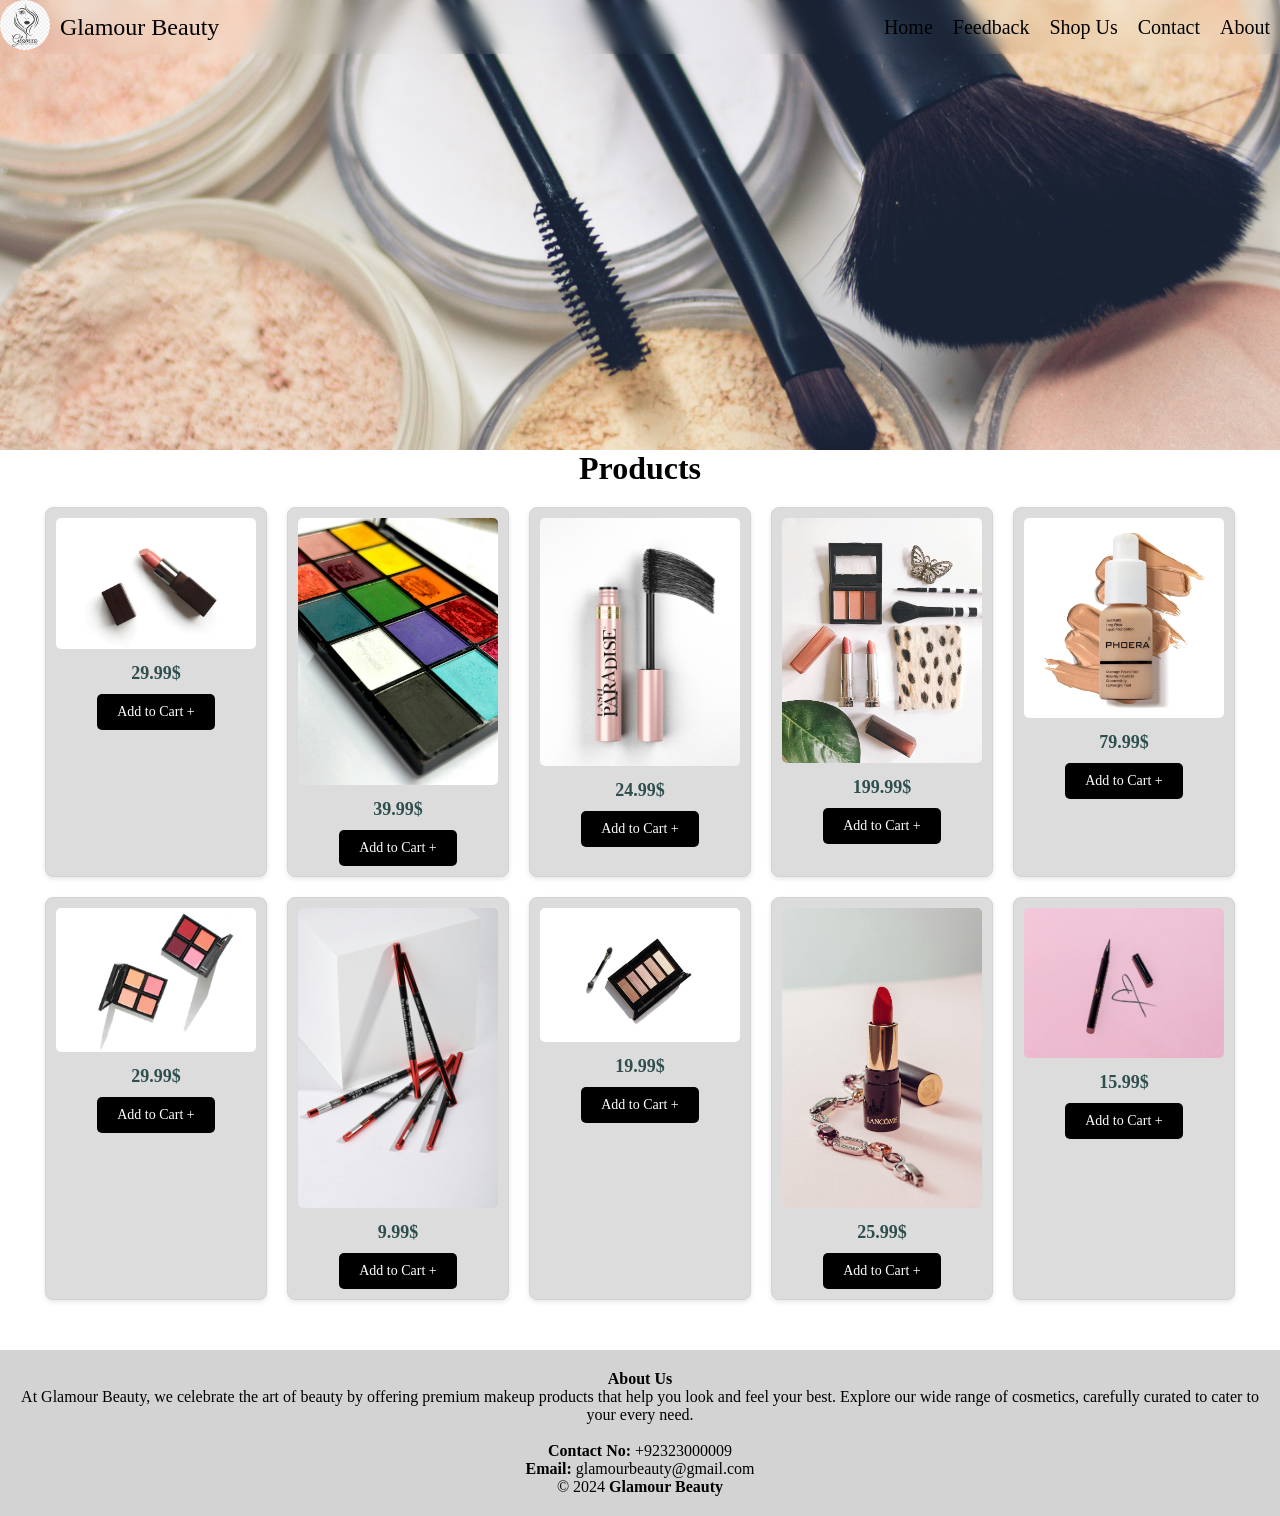
<file: index.html>
<!DOCTYPE html>
<html>
<head>
	<meta charset="utf-8">
	<meta name="viewport" content="width=device-width, initial-scale=1">
	<title>Glamour Beauty</title>
	<style>
		*{
			margin: 0;
			font-family: Georgia, serif;
		}

		header {
			height: 50vh;
			margin: 0;
			background-image: url('photos/rosa-rafael-DEuob2v77wI-unsplash.jpg');
			background-size: cover;
			background-position: center;
			color: white;
		}

		nav {
			display: flex;
			align-items: center;
			justify-content: space-between;
			width: 100%;
			position: relative;
			backdrop-filter: blur(8px);
			border: none;
			padding:  0px;
			margin: 0;
			
		}

		.nav-logo {
			display: flex;
			align-items: center;
		}

		.nav-logo img {
			width: 50px;
			height: 50px;
			border-radius: 50%;
			margin-right: 10px;
		}

		.nav-title {
			font-size: 24px;
			font-family: 'Brush Script MT', cursive;
			color: black;
		}

		.nav-links {
			display: flex;
			align-items: center;
			justify-content: flex-end;
			width: 100%;
			flex: 0%;
		}

		.nav-links ul {
			display: flex;
			list-style: none;
			margin: 0;
			padding: 0;
		}

		.nav-links ul li {
			margin: 0 10px;
		}
		ul li{
			border: none;
		}
		.nav-links ul li:hover{
	
	border-radius:15px;
	background-color:rgb(232, 169, 110);
	transition:1s;
}
		.nav-links ul li a {
			color: black;
			text-decoration: none;
			font-size: 20px;
			padding: 0;
			border: none;
			outline: none;
		}

		.facilities {
			padding: 20px;
		}

		.row {
			display: flex;
			flex-wrap: wrap;
			gap: 20px;
			justify-content: center;
		}

		.facilities-col {
			background-color: gainsboro;
			border: 1px solid lightgray;
			border-radius: 8px;
			padding: 10px;
			text-align: center;
			width: 200px;
			box-shadow: 0 2px 5px rgba(0, 0, 0, 0.1);
		}

		.facilities-col img {
			width: 100%;
			border-radius: 5px;
		}

		.facilities-col .price {
			font-size: 18px;
			color: darkslategray;
			margin: 10px 0;
		}

		.facilities-col .hero-btn2 {
			display: inline-block;
			background-color: black;
			color: white;
			padding: 10px 20px;
			text-decoration: none;
			border-radius: 5px;
			font-size: 14px;
		}

		.facilities-col .hero-btn2:hover {
			background-color: rgb(123, 123, 123);
			color: black;
		}

		.footer {
			background-color: lightgray;
			color: black;
			text-align: center;
			padding: 20px;
			margin-top: 30px;
			font-family: Georgia, serif;
		}
	
		@media screen and (max-width: 768px) {
        nav {
            flex-direction: column;
            align-items: center;
            padding: 15px 0;
        }

        .nav-logo {
            text-align: center;
            margin-bottom: 20px;
        }

        .nav-links {
            width: 100%;
        }

        .nav-links ul {
            flex-direction: row;
            align-items: center;
        }

        .nav-links ul li {
            margin: 8px 0;
        }

        .nav-links ul li a {
            font-size: 18px;
        }
    }

    @media screen and (max-width: 480px) {
        nav {
            padding: 10px 0;
            text-align: center;
        }

        .nav-logo img {
            width: 40px;
            height: 40px;
        }

        .nav-title {
            font-size: 16px;
        }

        .nav-links ul li {
            margin: 5px 0;
        }

        .nav-links ul li a {
            font-size: 16px;
            padding: 5px 10px;
        }
    }
	</style>
</head>
<body>
<header>
	<nav>
		<div class="nav-logo">
			<a href="glamourbeauty.html">
				<img src="photos/logomy.png" alt="Logo">
			</a>
			<span class="nav-title">Glamour Beauty</span>
		</div>
		<div class="nav-links">
			<ul>
				<li><a href="glamourbeauty.html">Home</a></li>
				<li><a href="wishlist.html">Feedback</a></li>
				<li><a href="index.html">Shop Us</a></li>
				<li><a href="contact1.html">Contact</a></li>                
				<li><a href="about1.html">About</a></li>
			</ul>
		</div>
	</nav>
</header>

<h1 style="text-align: center; color:black;">Products</h1>
<section class="facilities">
	<div class="row">
		<div class="facilities-col">
			<img src="photos/lipstick.jpg" alt="Lipstick">
			<p class="price"><b>29.99$</b></p>
			<a href="#" class="hero-btn2" onclick="addToCart()">Add to Cart +</a>
		</div>
		<div class="facilities-col">
			<img src="photos/eyeshadow.jpg" alt="Eyeshadow">
			<p class="price"><b>39.99$</b></p>
			<a href="#" class="hero-btn2" onclick="addToCart()">Add to Cart +</a>
		</div>
		<div class="facilities-col">
			<img src="photos/mascara.jpg" alt="Mascara">
			<p class="price"><b>24.99$</b></p>
			<a href="#" class="hero-btn2" onclick="addToCart()">Add to Cart +</a>
		</div>
		<div class="facilities-col">
			<img src="photos/basic.jpg" alt="Basic">
			<p class="price"><b>199.99$</b></p>
			<a href="#" class="hero-btn2" onclick="addToCart()">Add to Cart +</a>
		</div>
		<div class="facilities-col">
			<img src="photos/base.jpg" alt="Base">
			<p class="price"><b>79.99$</b></p>
			<a href="#" class="hero-btn2" onclick="addToCart()">Add to Cart +</a>
		</div>
		<div class="facilities-col">
			<img src="photos/evangeline-sarney-EyrjiJAwLjQ-unsplash.jpg" alt="Evangeline Sarney">
			<p class="price"><b>29.99$</b></p>
			<a href="#" class="hero-btn2" onclick="addToCart()">Add to Cart +</a>
		</div>
		<div class="facilities-col">
			<img src="photos/pesce-huang-6hjazi61zpQ-unsplash.jpg" alt="Pesce Huang">
			<p class="price"><b>9.99$</b></p>
			<a href="#" class="hero-btn2" onclick="addToCart()">Add to Cart +</a>
		</div>
		<div class="facilities-col">
			<img src="photos/evangeline-sarney-MikNGvRidtw-unsplash.jpg" alt="Evangeline Sarney">
			<p class="price"><b>19.99$</b></p>
			<a href="#" class="hero-btn2" onclick="addToCart()">Add to Cart +</a>
		</div>
		<div class="facilities-col">
			<img src="photos/amanda-dalbjorn-t7WrWaewbtw-unsplash.jpg" alt="Amanda Dalbjorn">
			<p class="price"><b>25.99$</b></p>
			<a href="#" class="hero-btn2" onclick="addToCart()">Add to Cart +</a>
		</div>
		<div class="facilities-col">
			<img src="photos/ashley-piszek-fL-tFsPhbco-unsplash.jpg" alt="Ashley Piszek">
			<p class="price"><b>15.99$</b></p>
			<a href="#" class="hero-btn2" onclick="addToCart()">Add to Cart +</a>
		</div>
	</div>
</section>

<section class="footer">
	<h4>About Us</h4>
	<p>At Glamour Beauty, we celebrate the art of beauty by offering premium makeup products that help you look and feel your best. Explore our wide range of cosmetics, carefully curated to cater to your every need.</p>
	<br>
	<p><b>Contact No:</b> +92323000009 </p>
	<p><b>Email:</b> glamourbeauty@gmail.com </p>
	<div style="text-align:center;">&copy; 2024 <strong>Glamour Beauty</strong></div>
</section>

<script>
	let cartCount = 0;
	function addToCart() {
		cartCount++;
		alert("Item added to cart! \n Total items: " + cartCount);
	}
</script>
</body>
</html>
</file>
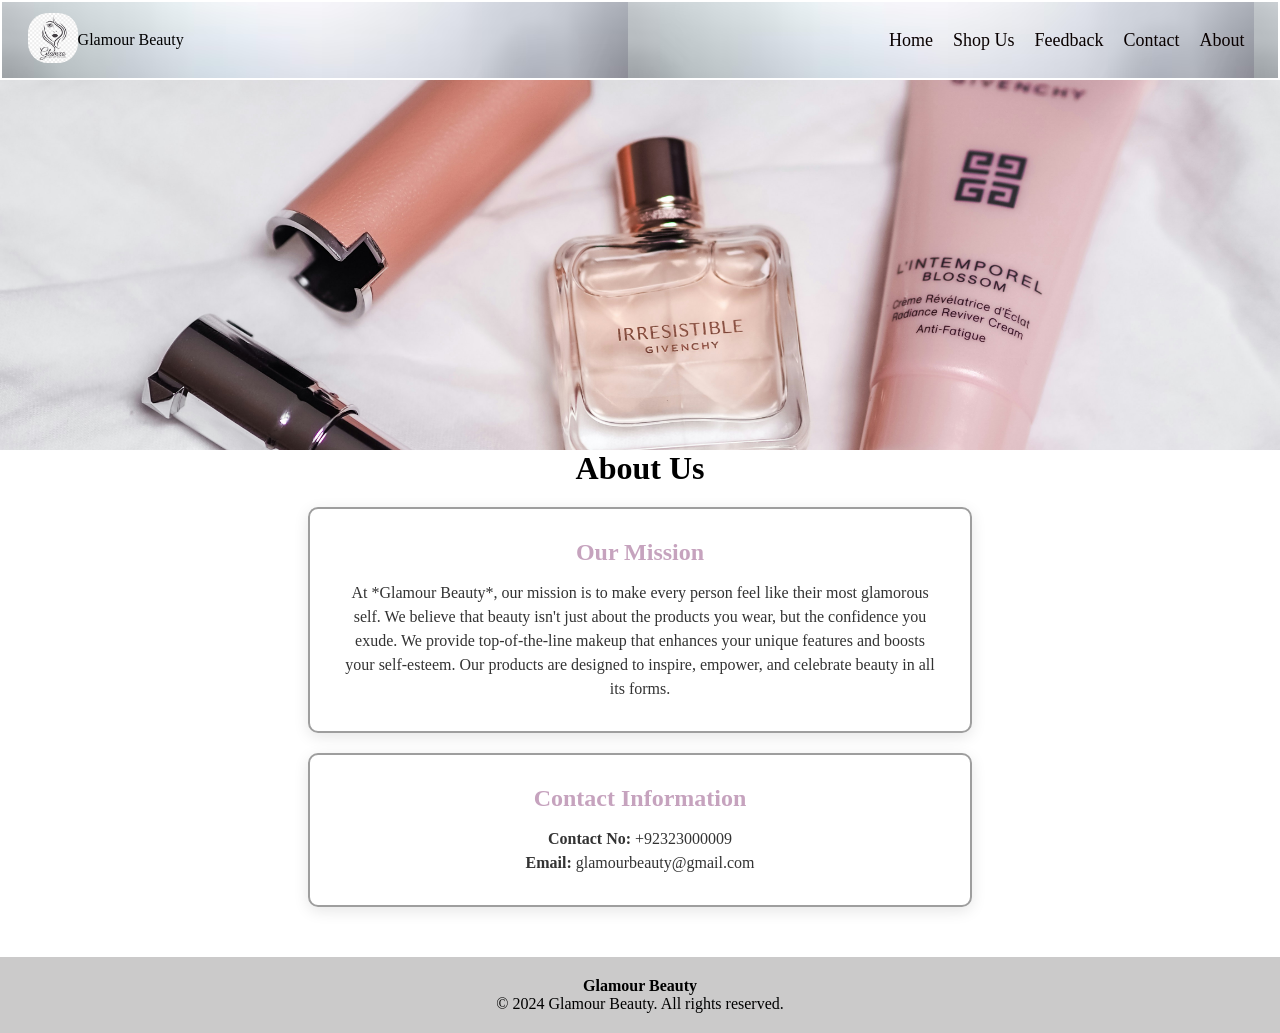
<file: about1.html>
<!DOCTYPE html>
<html lang="en">
<head>
    <meta charset="UTF-8">
    <meta name="viewport" content="width=device-width, initial-scale=1">
    <title>About Us - Glamour Beauty</title>
    
    <style>
        *{
  margin: 0;
  padding: 0;
  font-family: Georgia, serif;
}
.header {
            background-image: url('photos/laura-chouette-FBlRYMG1DUc-unsplash.jpg');
            background-size: cover;
            background-position: center;
            width: 100%;
            min-height: 50vh;
        }
  nav {
    display: flex;
    padding: 2% 2%;
    align-items: center;
    border: 2px solid white;
    height: 25px;
    background-image: url('photos/blurry.avif');
}


.nav-links{
   flex:0%;
   text-align:right; 
}
.nav-links ul li{
  list-style: none;
  display: inline;
  padding: 8px 8px;
}
.nav-links ul li a{
  color: rgb(9, 0, 0);
  font-family: Georgia, serif;
  text-decoration: none;
  font-size: 18px;

}
.nav-links ul li:hover{
	border-radius:15px;
	background-color:rgb(255, 0, 140);
	
}
h1{
    text-align: center;
}
     
        header {
            display: flex;
            justify-content: center;
            align-items: center;
            height: 50vh; 
            text-align: center;
            padding: 0 20px;
        }

       
        .main-content {
            text-align: center;
            
        }
        .box {
            background: rgba(255, 255, 255, 0.9); 
            border: 2px solid rgb(158, 158, 158);
            border-radius: 10px;
            padding: 30px;
            margin: 20px auto;
            max-width: 600px;
            box-shadow: 0 4px 15px rgba(0, 0, 0, 0.1); 
        }

        .box h2 {
            color: rgb(198, 163, 190);
            font-size: 24px;
            margin-bottom: 15px;
        }

        .box p {
            color: #333;
            font-size: 16px;
            line-height: 1.5;
        }

        .footer {
            text-align: center;
            padding: 20px;
            background-color:  rgb(203, 202, 202);
            color: rgb(0, 0, 0);
            margin-top: 50px;
        }
        @media (max-width: 768px) {
            .container {
                padding: 25px;
                width: 90%;
            }

            h1 {
                font-size: 35px;
            }

            .nav-links ul {
                margin-left: 0;
            }

            button {
                font-size: 16px;
            }
        }
    </style>
</head>
<body>
    <section class="header">
        <nav style="background-color: rgba(208, 217, 220, 0.655);">
            <a href="glamourbeauty.html"><img src="photos/logomy.png" style="width:50px; border-radius:20px;"></a>
            <pre style="color:rgb(0, 0, 0); font-family: 'Brush Script MT', cursive;">Glamour Beauty</pre>
        
            <div class="nav-links">
                <ul>
                    <li><a href="glamourbeauty.html">Home</a></li>
                    <li><a href="index.html">Shop Us</a></li>
                    <li><a href="wishlist.html">Feedback</a></li>
                    <li><a href="contact1.html">Contact</a></li>
                    <li><a href="about1.html">About</a></li>
                </ul>
            </div>
        </nav>
    </section>   
        <h1>About Us</h1>
    <section class="main-content">
        <div class="box">
            <h2>Our Mission</h2>
            <p>
                At *Glamour Beauty*, our mission is to make every person feel like their most glamorous self. 
                We believe that beauty isn't just about the products you wear, but the confidence you exude. 
                We provide top-of-the-line makeup that enhances your unique features and boosts your self-esteem. 
                Our products are designed to inspire, empower, and celebrate beauty in all its forms.
            </p>
        </div>

        <div class="box">
            <h2>Contact Information</h2>
            <p><b>Contact No:</b> +92323000009</p>
            <p><b>Email:</b> glamourbeauty@gmail.com</p>
        </div>
    </section>

    <section class="footer">
        <h4>Glamour Beauty</h4>
        <p>&copy; 2024 Glamour Beauty. All rights reserved.</p>
    </section>
</body>
</html>
</file>
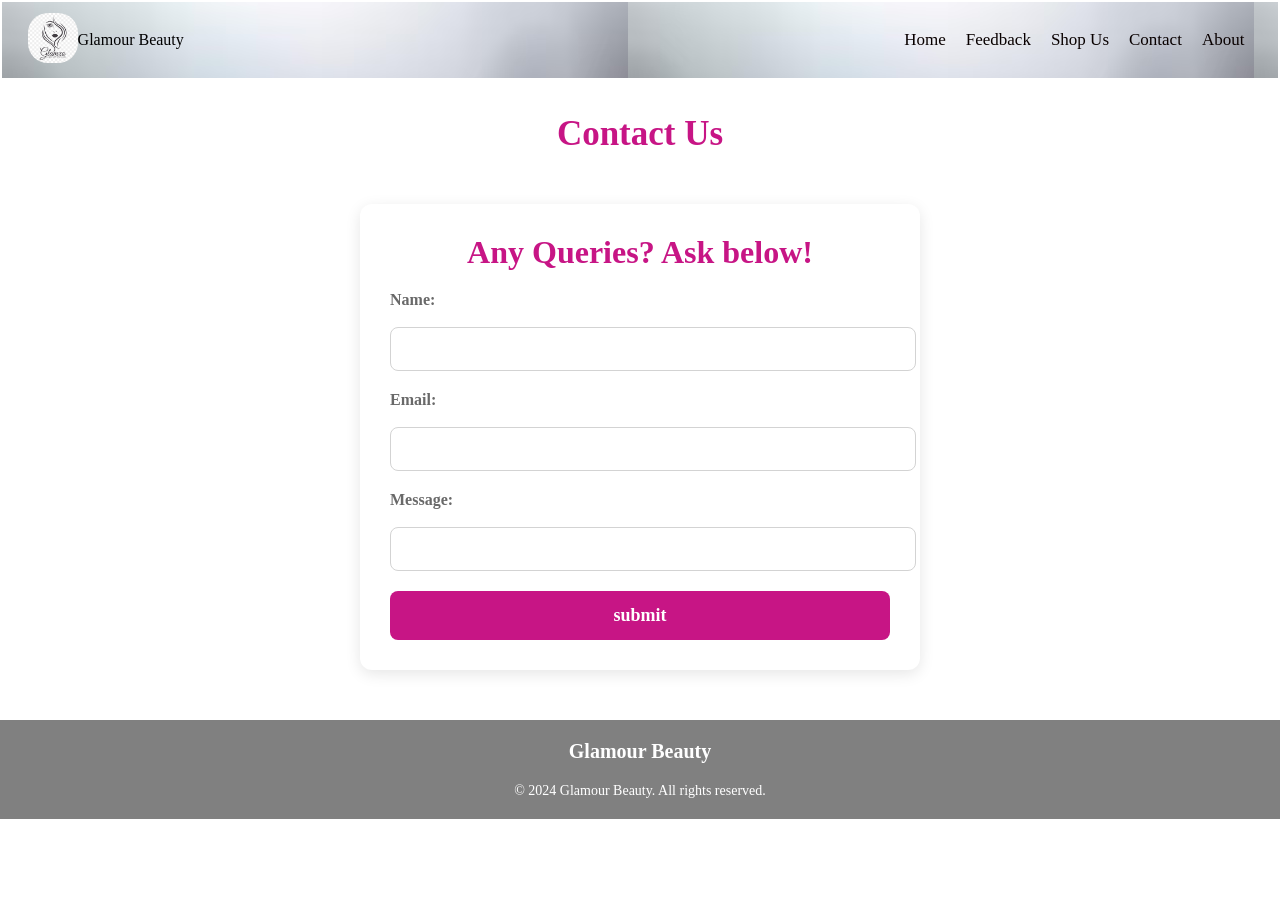
<file: contact1.html>
<!DOCTYPE html>
<html lang="en">
<head>
    <meta charset="UTF-8">
    <meta name="viewport" content="width=device-width, initial-scale=1">
    <title>Sign Up - Glamour Beauty</title>
    <style>

 *{
  margin: 0;
  padding: 0;
  font-family: Georgia, serif;
}

  nav {
    display: flex;
    padding: 2% 2%;
    align-items: center;
    border: 2px solid white;
    border-collapse: collapse;
    height: 25px;
    background-image: url('photos/blurry.avif');
}


.nav-links{
   flex:0%;
   text-align:right; 
}
.nav-links ul li{
  list-style: none;
  display: inline;
  padding: 8px 8px;
}
.nav-links ul li a{
  color: rgb(9, 0, 0);
  font-family: Georgia, serif;
  text-decoration: none;
  font-size: 17px;

}
.nav-links ul li:hover{
	border-radius:15px;
	background-color:rgb(255, 0, 140);
}

        h1 {
            text-align: center;
            color: mediumvioletred ;
            margin-top: 34px;
            font-size: 35px;
            font-family: 'Georgia', serif; /
        }

        .container {
            max-width: 500px;
            margin: 50px auto;
            background-color: white;
            padding: 30px;
            border-radius: 12px;
            box-shadow: 0 4px 15px rgba(0, 0, 0, 0.1); 
            position: relative;
        }

        form h3 {
            text-align: center;
            font-size: 32px;
            margin-bottom: 20px;
            color: mediumvioletred;
        }

        label {
            font-size: 16px;
            font-weight: bold;
            margin-bottom: 8px;
            display: block;
            color: dimgray;
        }

        input {
            width: 100%;
            padding: 12px;
            margin: 10px 0 20px;
            border-radius: 8px;
            border: 1px solid lightgray;
            font-size: 16px;
            transition: border 0.3s, box-shadow 0.3s;
        }

        input:focus {
            border-color: mediumvioletred;
            box-shadow: 0 0 8px rgba(199, 21, 133, 0.6);
        }

        button {
            width: 100%;
            padding: 14px;
            background-color: mediumvioletred;
            border: none;
            color: white;
            font-size: 18px;
            font-weight: bold;
            border-radius: 8px;
            cursor: pointer;
           
        }

        button:hover {
            background-color: rgb(198, 11, 189);
            transform: scale(1.05);
        }

        p {
            text-align: center;
            margin-top: 20px;
            font-size: 16px;
        }

        .footer {
            background-color: gray;
            color: white;
            text-align: center;
            padding: 20px 0;
            margin-top: 50px;
        }

        .footer h4 {
            font-size: 20px;
            font-weight: bold;
        }

        .footer p {
            font-size: 14px;
        }

        @media (max-width: 768px) {
            .container {
                padding: 25px;
                width: 90%;
            }

            h1 {
                font-size: 35px;
            }

            .nav-links ul {
                margin-left: 0;
            }

            button {
                font-size: 16px;
            }
        }
    </style>
</head>
<body>

    <header>
     
            <nav style="background-color: rgba(208, 217, 220, 0.655);">
                <a href="glamourbeauty.html"><img src="photos/logomy.png" style="width:50px; border-radius:20px;"></a>
                <pre style="color:rgb(0, 0, 0); font-family: 'Brush Script MT', cursive;">Glamour Beauty</pre>
 
            <div class="nav-links">
                <ul>
                    <li><a href="glamourbeauty.html">Home</a></li>
                    <li><a href="wishlist.html">Feedback</a></li>
                    <li><a href="index.html">Shop Us</a></li>
                    <li><a href="contact1.html">Contact</a></li>                
                    <li><a href="about1.html">About</a></li>
                </ul>
            </div>
        </nav>
       
    </header>
	
 <h1>Contact Us</h1>

    <div class="container">
        <form action="signup_process.php" method="post">
            <h3>Any Queries? Ask below!</h3>
            <label for="username">Name:</label>
            <input type="text" id="username" name="username" required>
            
            <label for="email">Email:</label>
            <input type="email" id="email" name="email" required>
            
            <label for="message">Message:</label>
            <input type="message" id="message" name="message" required>
            
            <button type="submit">submit</button>
        </form>
    </div>
    <section class="footer">
        <h4>Glamour Beauty</h4>
        <p>&copy; 2024 Glamour Beauty. All rights reserved.</p>
    </section>

</body>
</html>
</file>
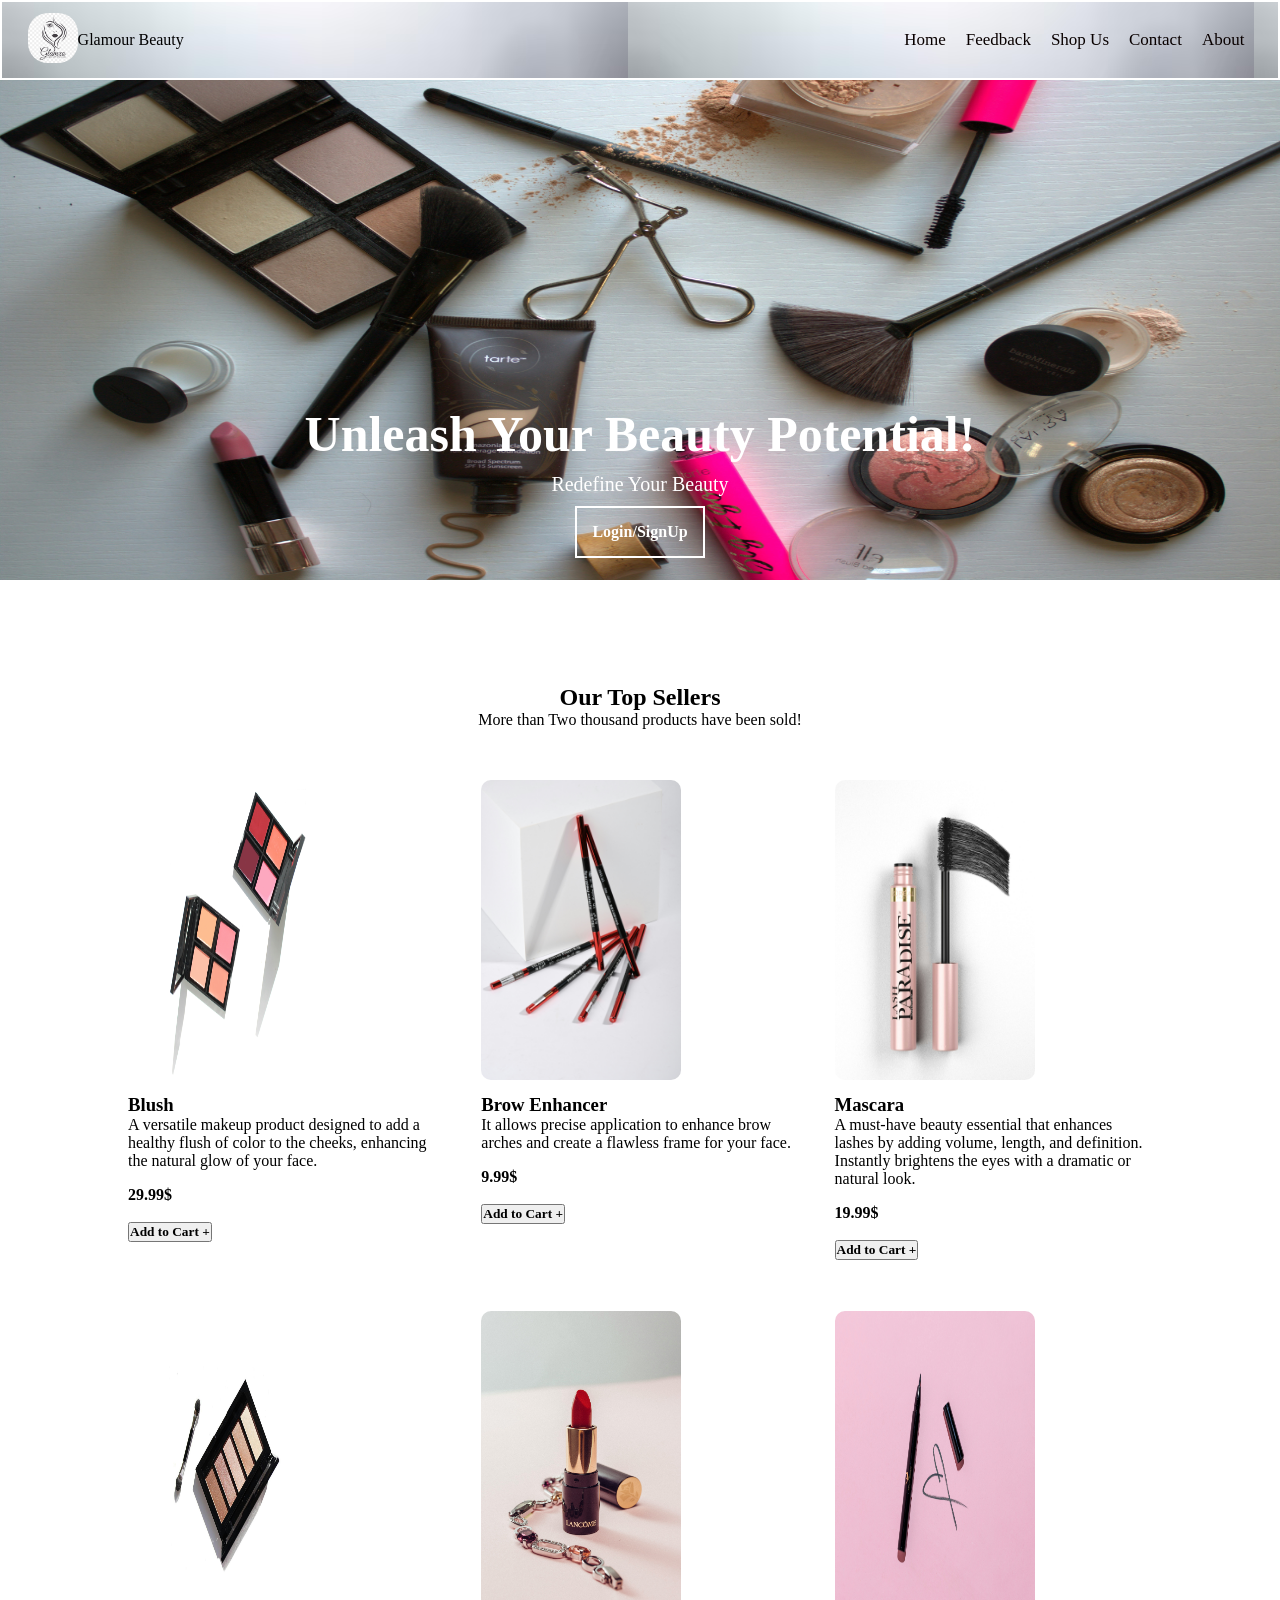
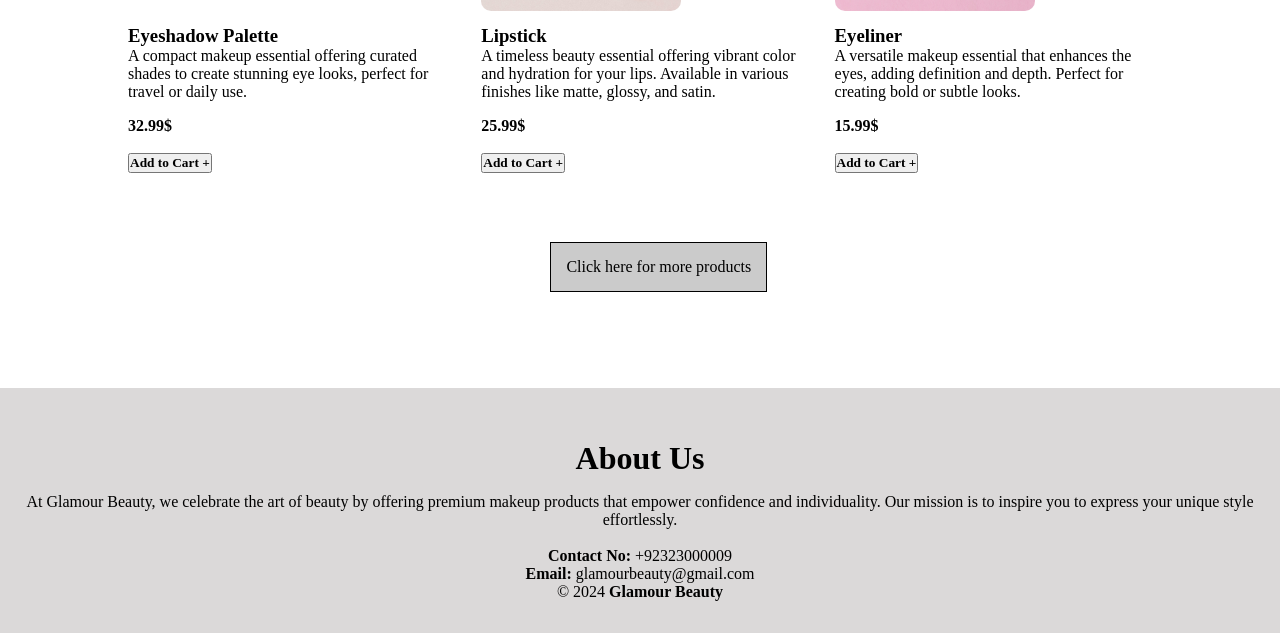
<file: glamourbeauty.html>
<!DOCTYPE html>
<html lang="en">
<head>
    <meta charset="UTF-8">
    <meta name="viewport" content="width=device-width, initial-scale=1.0">
    <title>Glamour Beauty</title>
    <link rel="icon" href="photos/logomy.png" type="image/x-icon">
    <link rel="stylesheet" href="styling.css">
</head>

<body>

    <section class="header">
        <nav style="background-color: rgba(208, 217, 220, 0.655);">
            <a href="glamourbeauty.html"><img src="photos/logomy.png" style="width:50px; border-radius:20px;"></a>
            <pre style="color:rgb(0, 0, 0); font-family: 'Brush Script MT', cursive;">Glamour Beauty</pre>
            <div class="nav-links" >
                <ul>
                    <li><a href="glamourbeauty.html">Home</a></li>
                    <li><a href="wishlist.html">Feedback</a></li>
                    <li><a href="index.html">Shop Us</a></li>
                    <li><a href="contact1.html">Contact</a></li>
                    <li><a href="about1.html">About</a></li>
                </ul>
            </div>
        </nav>
        <div>
            <img src="photos/makeup.jpg" style="height:500px; width:100%;">
            <div class="text-box">
                <h1>Unleash Your Beauty Potential!</h1>
                <p>Redefine Your Beauty</p>
                <a href="signup.html" class="hero-btn"><b>Login/SignUp</b></a>
            </div>
        </div>
    </section>
    <section class="facilities">
        <h1>Our Top Sellers</h1>
        <p>More than Two thousand products have been sold!</p>
        <div class="row">
            <!-- Product 1 -->
            <div class="facilities-col">
                <img src="photos/evangeline-sarney-EyrjiJAwLjQ-unsplash.jpg" style="height:300px; width:200px;">
                <h3>Blush</h3>
                <p>A versatile makeup product designed to add a healthy flush of color to the cheeks, enhancing the natural glow of your face.</p>
                <p class="price"><b>29.99$</b></p><br>
                <button onclick="addToCart(this)" class="hero-btn2"><b>Add to Cart +</b></button>
            </div>
            <!-- Product 2 -->
            <div class="facilities-col">
                <img src="photos/pesce-huang-6hjazi61zpQ-unsplash.jpg" style="height:300px; width:200px;">
                <h3>Brow Enhancer</h3>
                <p>It allows precise application to enhance brow arches and create a flawless frame for your face.</p>
                <p class="price"><b>9.99$</b></p><br>
                <button onclick="addToCart(this)" class="hero-btn2"><b>Add to Cart +</b></button>
            </div>
            <!-- Product 3 -->
            <div class="facilities-col">
                <img src="photos/mascara.jpg" style="height:300px; width:200px;">
                <h3>Mascara</h3>
                <p>A must-have beauty essential that enhances lashes by adding volume, length, and definition. Instantly brightens the eyes with a dramatic or natural look.</p>
                <p class="price"><b>19.99$</b></p><br>
                <button onclick="addToCart(this)" class="hero-btn2"><b>Add to Cart +</b></button>
            </div>
            <!-- Product 4 -->
            <div class="facilities-col">
                <img src="photos/evangeline-sarney-MikNGvRidtw-unsplash.jpg" style="height:300px; width:200px;">
                <h3>Eyeshadow Palette</h3>
                <p>A compact makeup essential offering curated shades to create stunning eye looks, perfect for travel or daily use.</p>
                <p class="price"><b>32.99$</b></p><br>
                <button onclick="addToCart(this)" class="hero-btn2"><b>Add to Cart +</b></button>
            </div>
            <!-- Product 5 -->
            <div class="facilities-col">
                <img src="photos/amanda-dalbjorn-t7WrWaewbtw-unsplash.jpg" style="height:300px; width:200px;">
                <h3>Lipstick</h3>
                <p>A timeless beauty essential offering vibrant color and hydration for your lips. Available in various finishes like matte, glossy, and satin.</p>
                <p class="price"><b>25.99$</b></p><br>
                <button onclick="addToCart(this)" class="hero-btn2"><b>Add to Cart +</b></button>
            </div>
            <!-- Product 6 -->
            <div class="facilities-col">
                <img src="photos/ashley-piszek-fL-tFsPhbco-unsplash.jpg" style="height:300px; width:200px;">
                <h3>Eyeliner</h3>
                <p>A versatile makeup essential that enhances the eyes, adding definition and depth. Perfect for creating bold or subtle looks.</p>
                <p class="price"><b>15.99$</b></p><br>
                <button onclick="addToCart(this)" class="hero-btn2"><b>Add to Cart +</b></button>
            </div>
        </div>
    </section>
    <br>
    <a href="index.html" class="hero-btn" style="margin-left:43%; margin-bottom:5%; color:rgb(0, 0, 0); background-color:rgb(203, 203, 203); border: 1px solid #000000;">Click here for more products</a>
    <br>

    <section class="footer">
        <h4>About Us</h4>
        <p>At Glamour Beauty, we celebrate the art of beauty by offering premium makeup products that empower confidence and individuality. Our mission is to inspire you to express your unique style effortlessly.</p>
        <br>
        <p><b>Contact No:</b> +92323000009 </p>
        <p><b>Email:</b> glamourbeauty@gmail.com </p>
        <div style="text-align:center;">
            <span style="color:rgb(0, 0, 0); font-family: 'Brush Script MT', cursive;"> &copy; 2024 <strong>Glamour Beauty</strong></span>
        </div>
    </section>


    <script>
        let cartCount = 0;
        function addToCart(button) {
            cartCount++;
            alert("Item added to cart!\nTotal items in cart: " + cartCount);
           
        }
    </script>
</body>

</html>
</file>
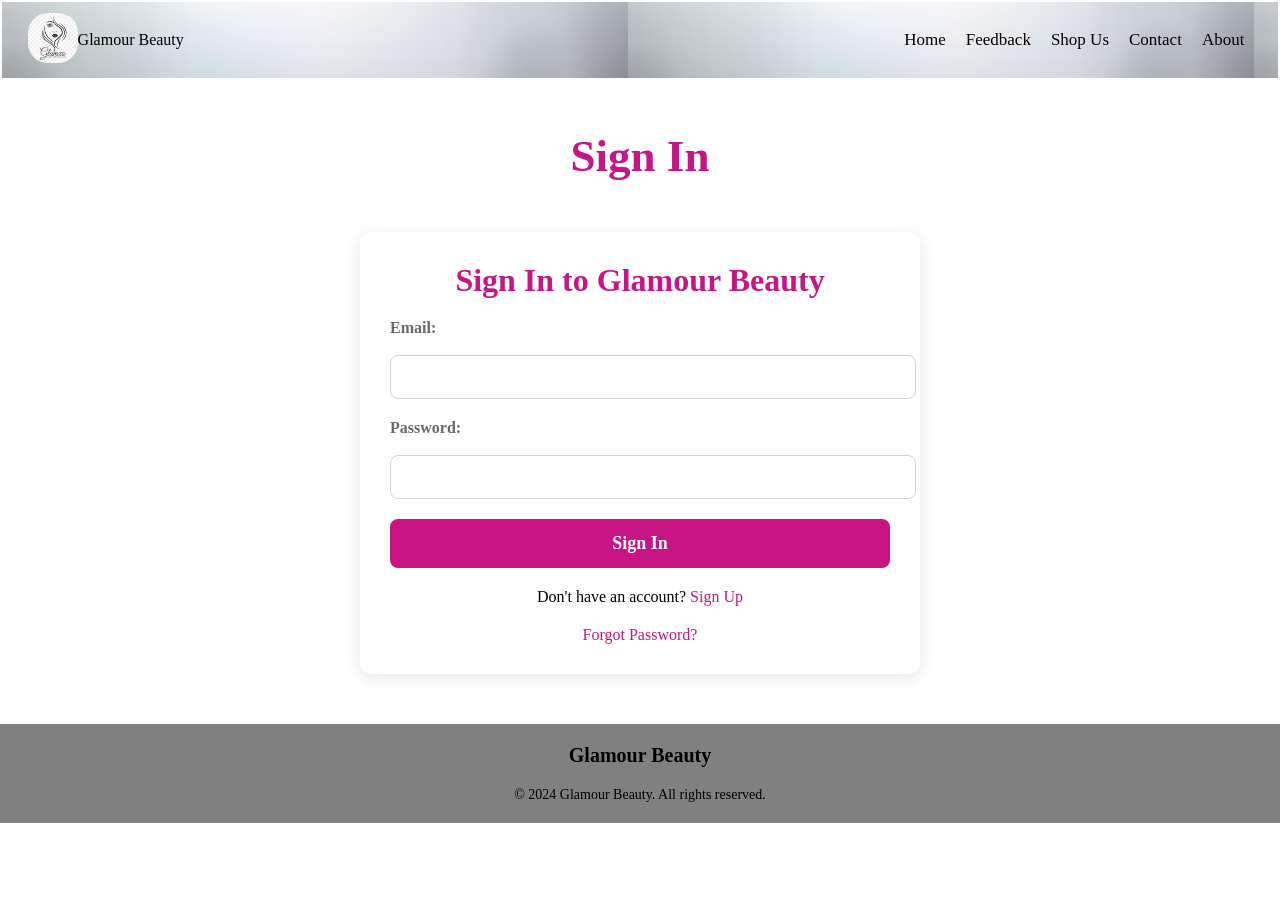
<file: signin.html>
<!DOCTYPE html>
<html lang="en">
<head>
    <meta charset="UTF-8">
    <meta name="viewport" content="width=device-width, initial-scale=1">
    <title>Sign In - Glamour Beauty</title>
    <style>

        *{
  margin: 0;
  padding: 0;
  font-family: Georgia, serif;
}

  nav {
    display: flex;
    padding: 2% 2%;
    align-items: center;
    border: 2px solid white;
    border-collapse: collapse;
    height: 25px;
    background-image: url('photos/blurry.avif');
}


.nav-links{
   flex:0%;
   text-align:right; 
}
.nav-links ul li{
  list-style: none;
  display: inline;
  padding: 8px 8px;
}
.nav-links ul li a{
  color: rgb(9, 0, 0);
  font-family: Georgia, serif;
  text-decoration: none;
  font-size: 17px;

}
.nav-links ul li:hover{
	border-radius:15px;
	background-color:rgb(255, 0, 140);
	transition:1s;
}

        h1 {
            text-align: center;
            color:  mediumvioletred; 
            margin-top: 50px;
            font-size: 45px;
            font-family: 'Georgia', serif;
			
        }

        .container {
            width: 100%;
            max-width: 500px;
            margin: 50px auto;
            background-color: white;
            padding: 30px;
            border-radius: 12px;
            box-shadow: 0 4px 15px rgba(0, 0, 0, 0.1); 
            position: relative;
        }

        form h2 {
            text-align: center;
            font-size: 32px;
            margin-bottom: 20px;
            color: mediumvioletred;
        }

        label {
            font-size: 16px;
            font-weight: bold;
            margin-bottom: 8px;
            display: block;
            color: dimgray;
        }

        input {
            width: 100%;
            padding: 12px;
            margin: 10px 0 20px;
            border-radius: 8px;
            border: 1px solid lightgray;
            font-size: 16px;
            transition: border 0.3s, box-shadow 0.3s;
        }

        input:focus {
            border-color: mediumvioletred;
            box-shadow: 0 0 8px rgba(199, 21, 133, 0.6);
        }

        button {
            width: 100%;
            padding: 14px;
            background-color: mediumvioletred;
            border: none;
            color: white;
            font-size: 18px;
            font-weight: bold;
            border-radius: 8px;
            cursor: pointer;
            transition: background-color 0.3s ease, transform 0.2s ease;
        }

        button:hover {
            background-color: darkviolet;
            transform: scale(1.05);
        }

        p {
            text-align: center;
            margin-top: 20px;
            font-size: 16px;
        }

        p a {
            color: mediumvioletred;
            text-decoration: none;
        }

        p a:hover {
            text-decoration: underline;
        }
        .footer {
            background-color: gray;
            color: black;
            text-align: center;
            padding: 20px 0;
            margin-top: 50px;
        }

        .footer h4 {
            font-size: 20px;
            font-weight: bold;
        }

        .footer p {
            font-size: 14px;
        }

        @media (max-width: 768px) {
            .container {
                padding: 25px;
                width: 90%;
            }

            h1 {
                font-size: 35px;
            }

            .nav-links ul {
                margin-left: 0;
            }

            button {
                font-size: 16px;
            }
        }
    </style>
</head>
<body>

    <header>
        <nav style="background-color: rgba(208, 217, 220, 0.655);">
            <a href="glamourbeauty.html"><img src="photos/logomy.png" style="width:50px; border-radius:20px;"></a>
            <pre style="color:rgb(0, 0, 0); font-family: 'Brush Script MT', cursive;">Glamour Beauty</pre>
            <div class="nav-links">
                <ul>
                    <li><a href="glamourbeauty.html">Home</a></li>
                    <li><a href="wishlist.html">Feedback</a></li>
                    <li><a href="index.html">Shop Us</a></li>
                    <li><a href="contact1.html">Contact</a></li>                
                    <li><a href="about1.html">About</a></li>
                </ul>
            </div>
        </nav>
        
    </header>
<h1>Sign In</h1>
         <div class="container">
        <form action="signin_process.php" >
            <h2>Sign In to Glamour Beauty</h2>
            <label for="email">Email:</label>
            <input type="email" id="email" name="email" required>
            
            <label for="password">Password:</label>
            <input type="password" id="password" name="password" required>
            
            <button type="submit">Sign In</button>
        </form>

        <p>Don't have an account? <a href="signup.html">Sign Up</a></p>
        <p><a href="forgot-password.html">Forgot Password?</a></p>
    </div>

    <section class="footer">
        <h4>Glamour Beauty</h4>
        <p>&copy; 2024 Glamour Beauty. All rights reserved.</p>
    </section>

</body>
</html>
</file>
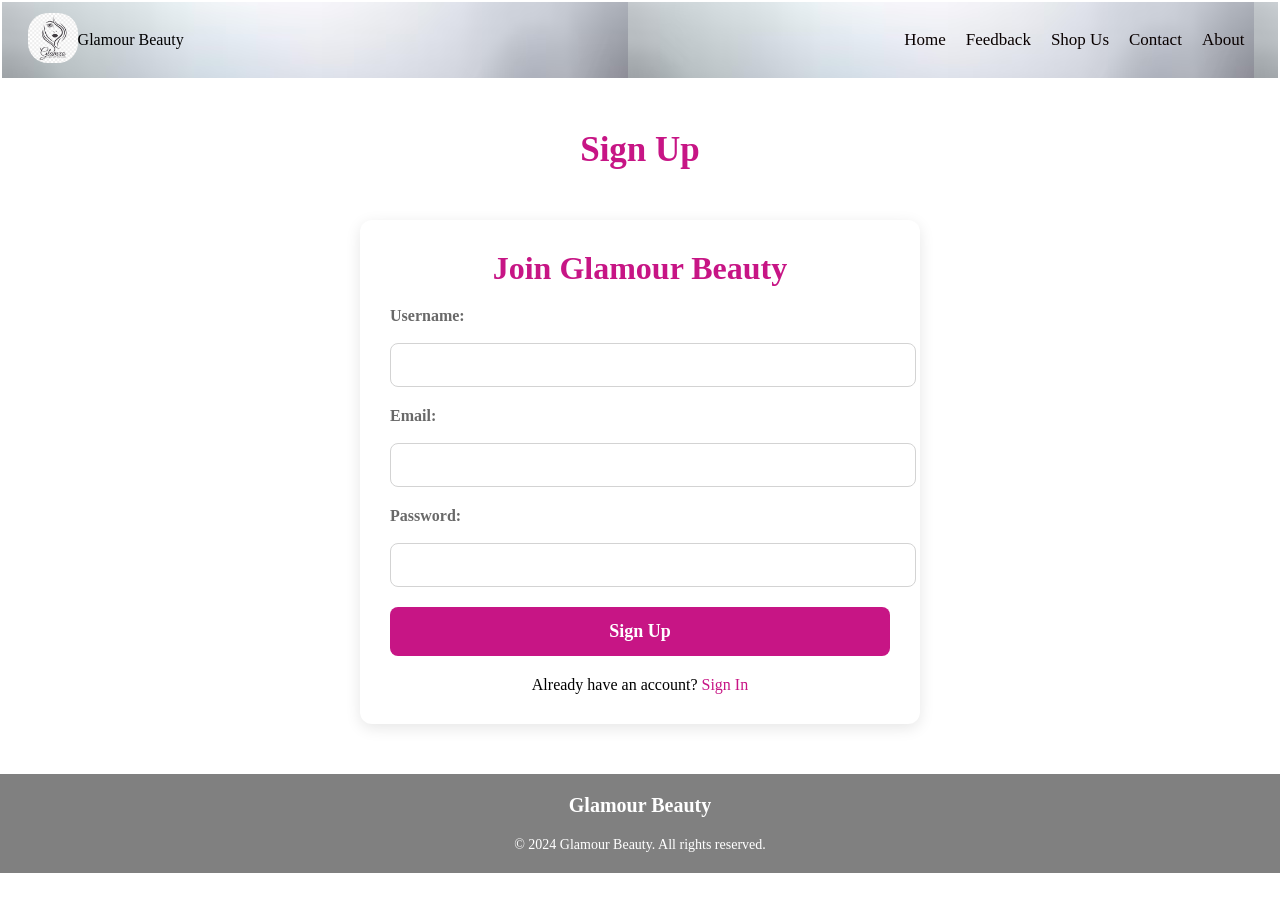
<file: signup.html>
<!DOCTYPE html>
<html lang="en">
<head>
    <meta charset="UTF-8">
    <meta name="viewport" content="width=device-width, initial-scale=1">
    <title>Sign Up - Glamour Beauty</title>
    <style>

        *{
  margin: 0;
  padding: 0;
  font-family: Georgia, serif;
}

  nav {
    display: flex;
    padding: 2% 2%;
    align-items: center;
    border: 2px solid white;
    border-collapse: collapse;
    height: 25px;
    background-image: url('photos/blurry.avif');
}


.nav-links{
   flex:0%;
   text-align:right; 
}
.nav-links ul li{
  list-style: none;
  display: inline;
  padding: 8px 8px;
}
.nav-links ul li a{
  color: rgb(9, 0, 0);
  font-family: Georgia, serif;
  text-decoration: none;
  font-size: 17px;

}
.nav-links ul li:hover{
	border-radius:15px;
	background-color:rgb(255, 0, 140);
	transition:1s;
}

        h1 {
            text-align: center;
            color: mediumvioletred ;
            margin-top: 50px;
            font-size: 35px;
            font-family: 'Georgia', serif; 
        }

        .container {
            width: 100%;
            max-width: 500px;
            margin: 50px auto;
            background-color: white;
            padding: 30px;
            border-radius: 12px;
            box-shadow: 0 4px 15px rgba(0, 0, 0, 0.1); 
            position: relative;
        }

        form h2 {
            text-align: center;
            font-size: 32px;
            margin-bottom: 20px;
            color: mediumvioletred;
        }

        label {
            font-size: 16px;
            font-weight: bold;
            margin-bottom: 8px;
            display: block;
            color: dimgray;
        }

        input {
            width: 100%;
            padding: 12px;
            margin: 10px 0 20px;
            border-radius: 8px;
            border: 1px solid lightgray;
            font-size: 16px;
        }

        input:focus {
            border-color: mediumvioletred;
            box-shadow: 0 0 8px rgba(199, 21, 133, 0.6);
        }

        button {
            width: 100%;
            padding: 14px;
            background-color: mediumvioletred;
            border: none;
            color: white;
            font-size: 18px;
            font-weight: bold;
            border-radius: 8px;
            cursor: pointer;
            transition: background-color 0.3s ease, transform 0.2s ease;
        }

        button:hover {
            background-color: darkviolet;
            transform: scale(1.05);
        }

        p {
            text-align: center;
            margin-top: 20px;
            font-size: 16px;
        }

        p a {
            color: mediumvioletred;
            text-decoration: none;
        }

        p a:hover {
            text-decoration: underline;
        }

        .footer {
            background-color: gray;
            color: white;
            text-align: center;
            padding: 20px 0;
            margin-top: 50px;
        }

        .footer h4 {
            font-size: 20px;
            font-weight: bold;
        }

        .footer p {
            font-size: 14px;
        }

        @media (max-width: 768px) {
            .container {
                padding: 25px;
                width: 90%;
            }

            h1 {
                font-size: 35px;
            }

            .nav-links ul {
                margin-left: 0;
            }

            button {
                font-size: 16px;
            }
        }
    </style>
</head>
<body>

    <header>
        <nav style="background-color: rgba(208, 217, 220, 0.655);">
            <a href="glamourbeauty.html"><img src="photos/logomy.png" style="width:50px; border-radius:20px;"></a>
            <pre style="color:rgb(0, 0, 0); font-family: 'Brush Script MT', cursive;">Glamour Beauty</pre>

            <div class="nav-links">
                <ul>
                    <li><a href="glamourbeauty.html">Home</a></li>
                    <li><a href="wishlist.html">Feedback</a></li>
                    <li><a href="index.html">Shop Us</a></li>
                    <li><a href="contact1.html">Contact</a></li>                
                    <li><a href="about1.html">About</a></li>
                </ul>
            </div>
        </nav>
       
    </header>
	
 <h1>Sign Up</h1>

    <div class="container">
        <form action="signup_process.php" method="post">
            <h2>Join Glamour Beauty</h2>
            <label for="username">Username:</label>
            <input type="text" id="username" name="username" required>
            
            <label for="email">Email:</label>
            <input type="email" id="email" name="email" required>
            
            <label for="password">Password:</label>
            <input type="password" id="password" name="password" required>
            
            <button type="submit">Sign Up</button>
        </form>

        <p>Already have an account? <a href="signin.html">Sign In</a></p>
    </div>

    <section class="footer">
        <h4>Glamour Beauty</h4>
        <p>&copy; 2024 Glamour Beauty. All rights reserved.</p>
    </section>

</body>
</html>
</file>
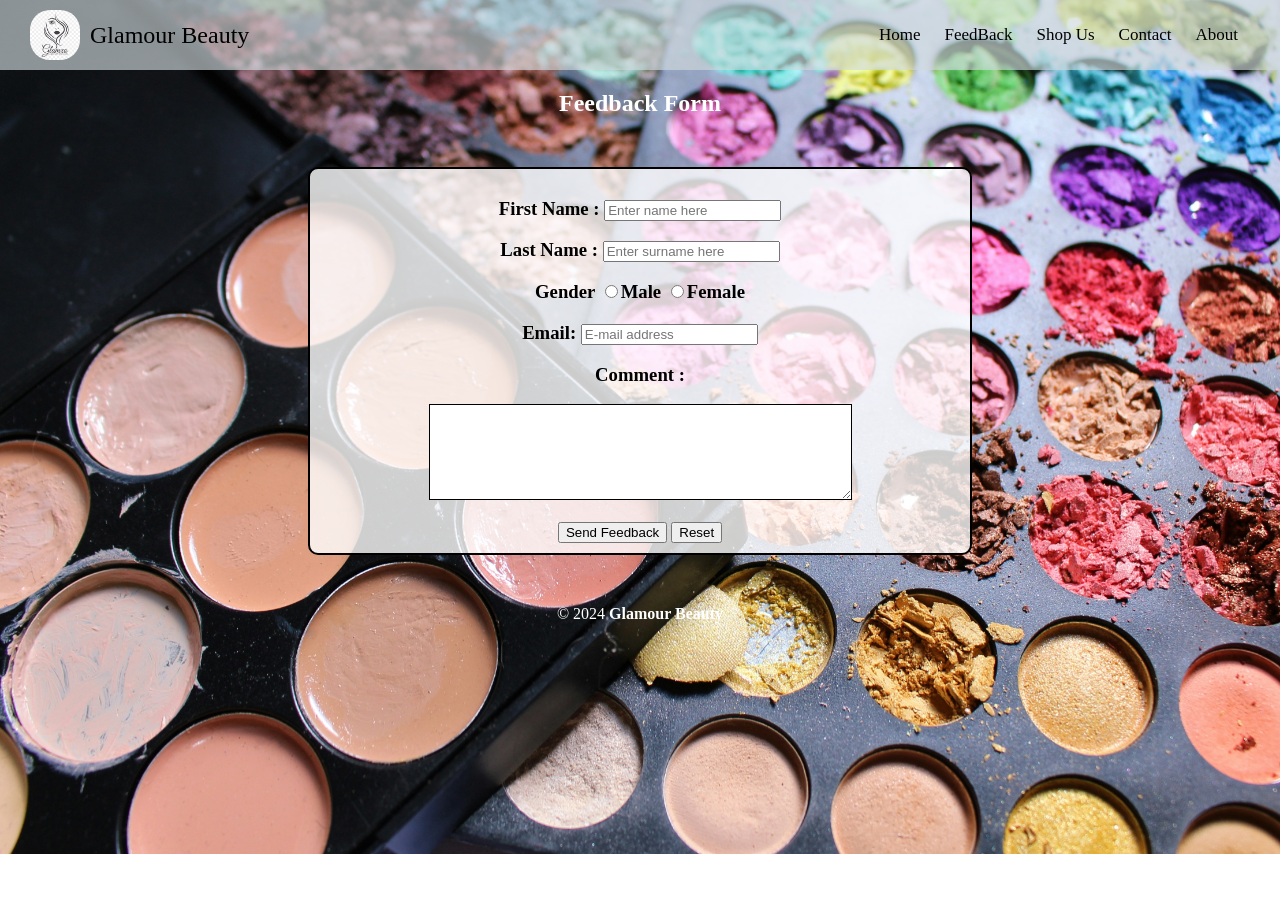
<file: wishlist.html>
<!DOCTYPE html>
<html>
<head>
  <title>Feedback Form</title>
  <style>
    body {
      margin: 0;
      background-image: url('photos/melanfolia-dJxkQKsL8C8-unsplash.jpg');
      background-size: cover;
      background-repeat: no-repeat;
    }

    h1 {
      text-align: center;
      color: white;
    }
    .nav {
      display: flex;
      justify-content: space-between;
      align-items: center;
      padding: 10px 30px;
      background-color: rgba(208, 217, 220, 0.655);
    }

    .logo {
      display: flex;
      align-items: center;
    }

    .logo img {
      width: 50px;
      border-radius: 20px;
    }

    .logo pre {
      margin: 0;
      margin-left: 10px;
      font-family: 'Brush Script MT', cursive;
      font-size: 24px;
      color: rgb(0, 0, 0);
    }

    .nav-links {
      display: flex;
      align-items: center;
    }

    .nav-links ul {
      display: flex;
      margin: 0;
      padding: 0;
    }

    .nav-links ul li {
      list-style: none;
      padding: 8px 12px;
    }

    .nav-links ul li:hover{
	border-radius:15px;
	background-color:rgb(255, 0, 140);
	transition:1s;
}

    .nav-links ul li a {
      color: rgb(0, 0, 0);
      text-decoration: none;
      font-size: 17px;
      font-family: Georgia, serif;
    }

    .feedback {
      padding: 10px;
      color: #000000;
      background-color: rgba(255, 255, 255, 0.8);
      border: 2px solid black;
      margin: 50px auto;
      width: 50%;
      border-radius: 10px;
      text-align: center;
    }

    footer {
      text-align: center;
      margin-top: 20px;
    }

    footer span {
      font-family: 'Brush Script MT', cursive;
      color: rgb(255, 255, 255);
    }
    @media (max-width: 768px) {
            .feedback {
                padding: 25px;
                width: 90%;
            }

            h1 {
                font-size: 35px;
            }

            .nav-links ul {
                margin-left: 0;
            }

            button {
                font-size: 16px;
            }
        }
  </style>
</head>
<body>
  <section class="header">
    <nav class="nav">
 
      <div class="logo">
        <img src="photos/logomy.png" alt="Logo">
        <pre>Glamour Beauty</pre>
      </div>
     
      <div class="nav-links" id="navLinks">
        <ul>
          <li><a href="glamourbeauty.html">Home</a></li>
          <li><a href="wishlist.html">FeedBack</a></li>
          <li><a href="index.html">Shop Us</a></li>
          <li><a href="contact1.html">Contact</a></li>
          <li><a href="about1.html">About</a></li>
        </ul>
      </div>
    </nav>

    <h1>Feedback Form</h1>
    <form action="fee_process.php">
    <div class="feedback">
      <h3>First Name : <input type="text" name="firstname" placeholder="Enter name here"></h3>
      <h3>Last Name : <input type="text" name="secondname" placeholder="Enter surname here"></h3>
      <h3>Gender
        <input type="radio" name="gender" value="male">Male
        <input type="radio" name="gender" value="female">Female
      </h3>
      <h3>Email: <input type="email" name="mail" placeholder="E-mail address"></h3>
      <h3>Comment :</h3>
      <textarea rows="6" cols="50" name="commentfield" style="border: solid 1px black;"></textarea>
      <br><br>
      <input type="submit" value="Send Feedback">
      <input type="reset" value="Reset">
    </div>
  </section>
</form>
  <footer>
    <span>&copy; 2024 <strong>Glamour Beauty</strong></span>
  </footer>
</body>
</html>
</file>
<file: styling.css>
*{
  margin: 0;
  padding: 0;
  font-family: Georgia, serif;
}

  nav {
    display: flex;
    padding: 2% 2%;
    align-items: center;
    border: 2px solid white;
    border-collapse: collapse;
    height: 25px;
    background-image: url('photos/blurry.avif');
}


.nav-links{
   flex:0%;
   text-align:right; 
}
.nav-links ul li{
  list-style: none;
  display: inline;
  padding: 8px 8px;
}
.nav-links ul li a{
  color: rgb(9, 0, 0);
  font-family: Georgia, serif;
  text-decoration: none;
  font-size: 17px;

}
.nav-links ul li:hover{
	border-radius:15px;
	background-color:rgb(255, 0, 140);
	transition:1s;
}
.text-box{
   width: 90%;
   position: absolute;
   top: 45%;
   left: 5%;
   text-align: center;
   font-family: Georgia, serif;
}
.text-box h1{
  font-size: 50px;
  color:rgb(255, 255, 255);
  font-family: Georgia, serif;
}

.text-box p{
  margin: 10px ;
  font-size: 20px;
  color: rgb(255, 255, 255);
  font-family: Georgia, serif;
}
.hero-btn{
  display: inline-block;
  color: rgb(255, 255, 255);
  text-decoration:none;
  border: 2px solid rgb(255, 255, 255);
  padding: 15px 15px;
  font-size: 15;
  background: transparent;
  position: relative;
  cursor: pointer;
  
}
.hero-btn:hover{
  background: #f4366c;
  transition: 1s;
}
.footer{
  background-color:grey;
  width: 100%;
  text-align: center;
  padding: 5px 0;
}

.footer h4{
  margin-bottom: 25px;
  margin-top: 20px;
  font-weight: 600;
}

.row{
	margin-top:5%;
   display:flex;
   flex-wrap: wrap;
  justify-content: space-between;
}
.facilities{

 
  width: 80%;
  margin:auto;
  text-align: center;
  padding-top:  100px;
}
.facilities h3{
	margin-top:10px;
}
.facilities .price{
	margin-top:5%;
	
}
.facilities-col{
		
flex-basis: 31%;
 border-radius: 10px;
 margin-bottom: 5%;
 text-align: left;
}
.facilities-col img{
	border-radius:10px;
}
.hero-btn2{
	color:black;
	text-decoration:none;
	display:inline-block;
	
}
.hero-btn2:hover {
  background-color: #de2691; 
}


.contact-form {
  max-width: 600px;
  margin: 2rem auto;
  padding: 1.5rem;
  background-color: white;
  border-radius: 10px;
  box-shadow: 0 4px 8px rgba(0, 0, 0, 0.1);
}

.contact-form label {
  display: block;
  margin-bottom: 0.5rem;
}

.contact-form input,
.contact-form textarea {
  width: 100%;
  padding: 0.5rem;
  margin-bottom: 1rem;
  border: 1px solid #ccc;
  border-radius: 5px;
}

.contact-form button {
  background-color: #333;
  color: white;
  padding: 0.5rem 1rem;
  border: none;
  border-radius: 5px;
  cursor: pointer;
}

.contact-form button:hover {
  background-color: #555;
}

.contact-info {
  text-align: center;
  max-width: 400px;
  margin: 2rem auto;
  padding: 1.5rem;
  background-color: white;
  border-radius: 10px;
  box-shadow: 0 4px 8px rgba(0, 0, 0, 0.1);
}

.footer {
  background-color: #dbd9d9;
  color: rgb(0, 0, 0);
  text-align: center;
  padding: 2rem 0;
  margin-top: 2rem;
  font-family: Georgia, serif;

}

.footer h4 {
  font-size: 2rem;
  margin-bottom: 1rem;
  font-family: Georgia, serif;
}

.footer p {
  font-size: 1rem;
  font-family: Georgia, serif;
}
</file>
